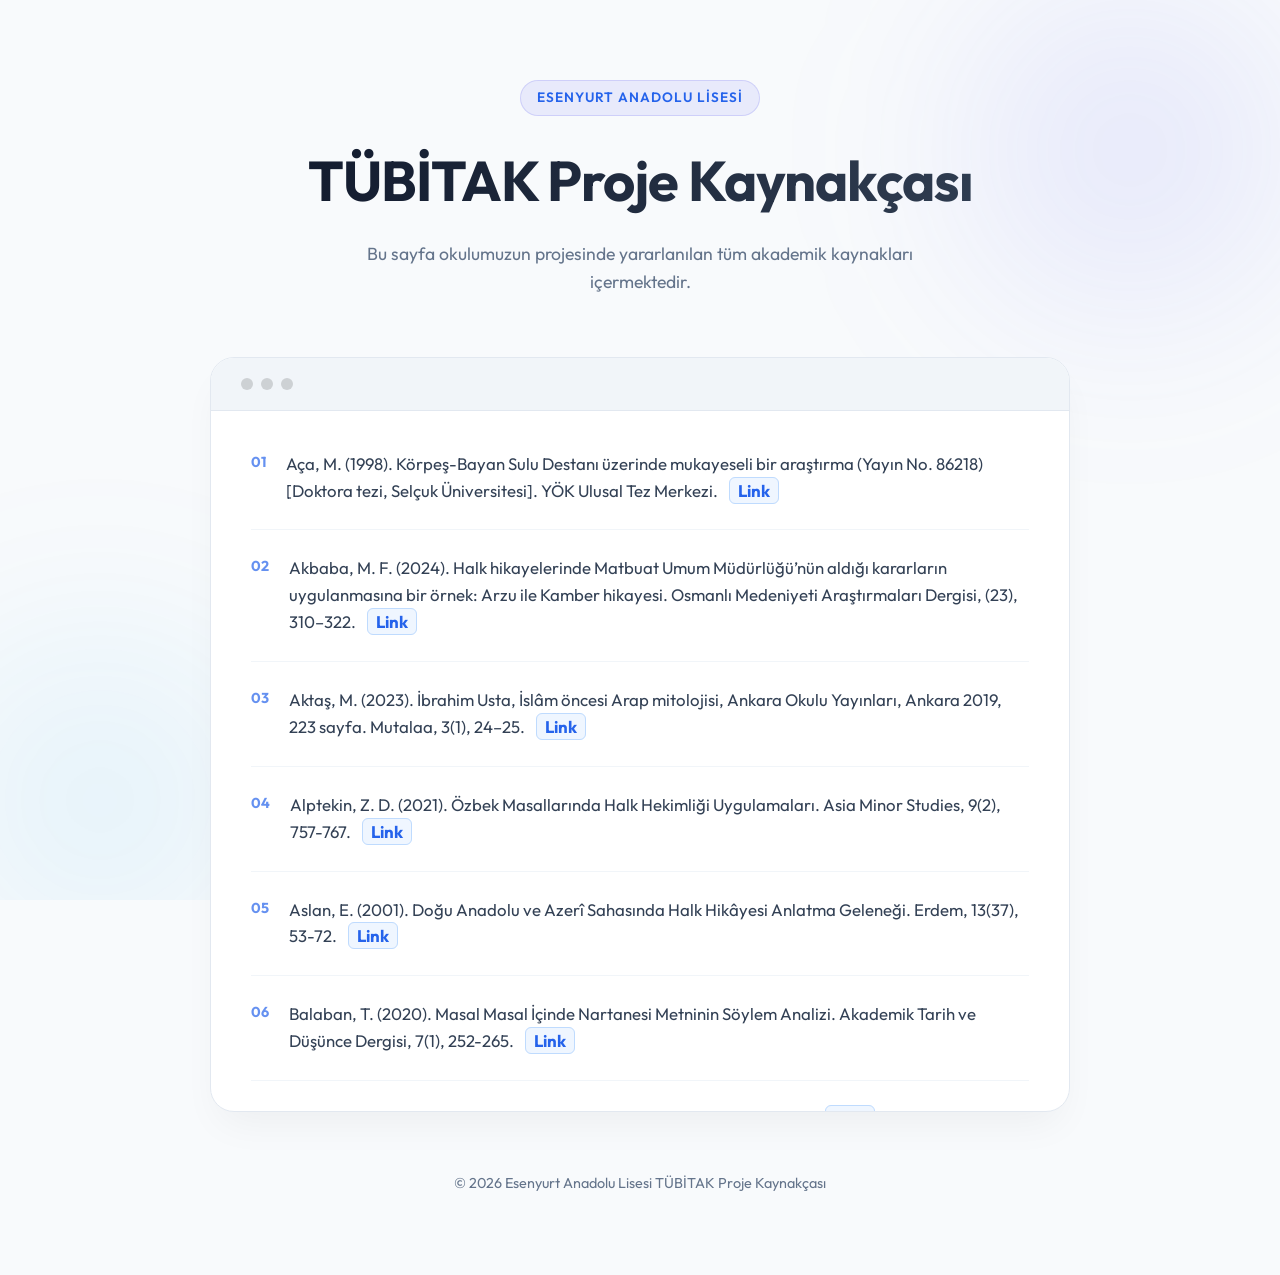
<file: index.html>
<!DOCTYPE html>
<html lang="tr">

<head>
    <meta charset="UTF-8">
    <meta name="viewport" content="width=device-width, initial-scale=1.0">
    <title>Esenyurt Anadolu Lisesi | TÜBİTAK Projesi</title>
    <meta name="description" content="Esenyurt Anadolu Lisesi TÜBİTAK Projesi için hazırlanan dijital kaynakça sayfası.">
    <link rel="preconnect" href="https://fonts.googleapis.com">
    <link rel="preconnect" href="https://fonts.gstatic.com" crossorigin>
    <link href="https://fonts.googleapis.com/css2?family=Outfit:wght@300;400;600;700&display=swap" rel="stylesheet">
    <link rel="stylesheet" href="style.css">
</head>

<body>
    <div class="background-blobs">
        <div class="blob blob-1"></div>
        <div class="blob blob-2"></div>
    </div>

    <main class="container">
        <header class="header animate-fade-in">
            <div class="badge">ESENYURT ANADOLU LİSESİ</div>
            <h1>TÜBİTAK Proje Kaynakçası</h1>
            <p class="subtitle">Bu sayfa okulumuzun projesinde yararlanılan tüm akademik kaynakları içermektedir.</p>
        </header>

        <section class="bibliography-card animate-slide-up">
            <div class="card-header">
                <div class="dot-group">
                    <span></span><span></span><span></span>
                </div>

            </div>

            <div class="content" id="bibliography-content">
                <!-- Kaynaklar buraya gelecek -->
                <div class="source-item">
                    <span class="index">01</span>
                    <p>Aça, M. (1998). Körpeş-Bayan Sulu Destanı üzerinde mukayeseli bir araştırma (Yayın No. 86218) [Doktora tezi, Selçuk Üniversitesi]. YÖK Ulusal Tez Merkezi. <a href="https://tez.yok.gov.tr/UlusalTezMerkezi/tezDetay.jsp?id=-UqhAVQ6tluKLusl2isx3w&no=-UqhAVQ6tluKLusl2isx3w" target="_blank">Link</a></p>
                </div>
                <div class="source-item">
                    <span class="index">02</span>
                    <p>Akbaba, M. F. (2024). Halk hikayelerinde Matbuat Umum Müdürlüğü’nün aldığı kararların uygulanmasına bir örnek: Arzu ile Kamber hikayesi. Osmanlı Medeniyeti Araştırmaları Dergisi, (23), 310–322. <a href="https://doi.org/10.21021/osmed.1478469" target="_blank">Link</a></p>
                </div>
                <div class="source-item">
                    <span class="index">03</span>
                    <p>Aktaş, M. (2023). İbrahim Usta, İslâm öncesi Arap mitolojisi, Ankara Okulu Yayınları, Ankara 2019, 223 sayfa. Mutalaa, 3(1), 24–25. <a href="https://izlik.org/JA46FE48LJ" target="_blank">Link</a></p>
                </div>
                <div class="source-item">
                    <span class="index">04</span>
                    <p>Alptekin, Z. D. (2021). Özbek Masallarında Halk Hekimliği Uygulamaları. Asia Minor Studies, 9(2), 757-767. <a href="https://doi.org/10.17067/asm.946662" target="_blank">Link</a></p>
                </div>
                <div class="source-item">
                    <span class="index">05</span>
                    <p>Aslan, E. (2001). Doğu Anadolu ve Azerî Sahasında Halk Hikâyesi Anlatma Geleneği. Erdem, 13(37), 53-72. <a href="https://izlik.org/JA99DA74XW" target="_blank">Link</a></p>
                </div>
                <div class="source-item">
                    <span class="index">06</span>
                    <p>Balaban, T. (2020). Masal Masal İçinde Nartanesi Metninin Söylem Analizi. Akademik Tarih ve Düşünce Dergisi, 7(1), 252-265. <a href="https://izlik.org/JA83FB89YW" target="_blank">Link</a></p>
                </div>
                <div class="source-item">
                    <span class="index">07</span>
                    <p>Boratav, P. N. (2013). 100 soruda Türk halk edebiyatı. BilgeSu Yayıncılık. <a href="https://www.google.com/search?q=100+soruda+Türk+halk+edebiyatı" target="_blank">Link</a></p>
                </div>
                <div class="source-item">
                    <span class="index">08</span>
                    <p>Çevik, S., & Sarıkaya, D. (2022). ARDAHAN GÖLE İLÇESİ POŞA MASALINDA ESTETİK UNSURLAR. Avrasya Uluslararası Araştırmalar Dergisi, 10(30), 320-322. <a href="https://doi.org/10.33692/avrasyad.1085951" target="_blank">Link</a></p>
                </div>
                <div class="source-item">
                    <span class="index">09</span>
                    <p>Çimen, H. (2014). ARDAHAN’IN TURİZM POTANSİYELİ. Karadeniz Uluslararası Bilimsel Dergi, 1(21), 100-108. <a href="https://izlik.org/JA22ER35WM" target="_blank">Link</a></p>
                </div>
                <div class="source-item">
                    <span class="index">10</span>
                    <p>Çınar, İ. (2023). Bir Posof Masalının Enopedagojik Yönden İncelenmesi: Tilkiyle Nene. İ. Kurtbaş (Ed.), Ardahan Değerlemeleri -1- Sosyo-Politik, Kültürel ve İktisadi Bağlamda Değerler, Potansiyeller ve Yaklaşımlar içinde (ss. 270–272). Nobel Bilimsel Eserler. <a href="https://ardahan.edu.tr/dosyalar/v_ders_icerigi/ardahan_calistayi/assets/ad/Ardahanın%20Edebiyat,%20Kültür%20ve%20Folklorü/Cilt%201-%20Bölüm%209-%20Bir%20Posof%20Masalının%20Etnopedagojik%20Yönden%20İncelenmesi.pdf" target="_blank">Link</a></p>
                </div>
                <div class="source-item">
                    <span class="index">11</span>
                    <p>Dinçer, F. (2023). Cumhuriyet Dönemi Şiirlerinde Halk Hikâyesi Kahramanı “Kerem”. RumeliDE Dil ve Edebiyat Araştırmaları Dergisi, 36, 676-703. <a href="https://doi.org/10.29000/rumelide.1372386" target="_blank">Link</a></p>
                </div>
                <div class="source-item">
                    <span class="index">12</span>
                    <p>Efe, G. (2021). İSMET ÇETİN TÜRK HALK HİKÂYECİLİĞİ TÜRKİYE SAHASI. Anasay, 16, 205-2011. <a href="https://doi.org/10.33404/anasay.897584" target="_blank">Link</a></p>
                </div>
                <div class="source-item">
                    <span class="index">13</span>
                    <p>Efsaneler. (T.y.). T.C. Ardahan Valiliği.  (Erişim tarihi: 2 Mayıs 2026). <a href="https://www.ardahan.gov.tr/efsaneler" target="_blank">Link</a></p>
                </div>
                <div class="source-item">
                    <span class="index">14</span>
                    <p>Gündoğdu, Ş. K. (2014, 22 Eylül). Posof’ta Kuş Tepesi Efsanesi. Bizim Ahıska Üç Aylık Kültür Dergisi, (35), 53. <a href="http://ahiska.org.tr/wp_pdf/sayi35/35_19.pdf" target="_blank">Link</a></p>
                </div>
                <div class="source-item">
                    <span class="index">15</span>
                    <p>Günay, R. M. (2020). NEHİR DESTAN OĞUZNAME (OGUZ BİTİG). Anasay, 12, 183-187. <a href="https://doi.org/10.33404/anasay.717413" target="_blank">Link</a></p>
                </div>
                <div class="source-item">
                    <span class="index">16</span>
                    <p>Halaçoğlu, Y. (1991). ARDAHAN. TDV İslâm Ansiklopedisi,  (Erişim tarihi: 30.04.2026). <a href="https://islamansiklopedisi.org.tr/ardahan" target="_blank">Link</a></p>
                </div>
                <div class="source-item">
                    <span class="index">17</span>
                    <p>Halk hikâyesi. (2025, Ağustos 21). Vikipedi, özgür ansiklopedi. Erişim tarihi: 30 Nisan 2026 <a href="https://tr.wikipedia.org/w/index.php?title=Halk_hik%C3%A2yesi&oldid=35733107" target="_blank">Link</a></p>
                </div>
                <div class="source-item">
                    <span class="index">18</span>
                    <p>Karadavut, N. (2025). Anı Öykülerde Yaşayan Balkan Halk Anlatıları. Balkanlarda Türk Dili ve Edebiyatı Araştırmaları, 7(2), 299-317. <a href="https://doi.org/10.47139/balted.1703157" target="_blank">Link</a></p>
                </div>
                <div class="source-item">
                    <span class="index">19</span>
                    <p>Kalaycı, Ü. (2011, 9 Eylül). Posof Yöresi Efsaneleri. Bizim Ahıska Üç Aylık Kültür Dergisi, (15), 26-29. <a href="http://www.ahiska.org.tr/wp_pdf/sayi15/parcali/28_sayi_15.pdf" target="_blank">Link</a></p>
                </div>
                <div class="source-item">
                    <span class="index">20</span>
                    <p>Kaya, D., & Kaya, T. T. (2025). Ali Şir ile Gül. Türk Dünyası Destanları ve Halk Hikâyeleri Ansiklopedisi içinde (Cilt 2 ss. 206–207). Atatürk Kültür Merkezi Başkanlığı. <a href="https://akmb.gov.tr/e-yayinlar/turk-dunyasi-destanlari-ve-halk-hikayeleri-ansiklopedisi-cilt-2/" target="_blank">Link</a></p>
                </div>
                <div class="source-item">
                    <span class="index">21</span>
                    <p>Kaya, D., & Kaya, T. T. (2025). Latif Şah ile Mihriban Sultan. Türk Dünyası Destanları ve Halk Hikâyeleri Ansiklopedisi içinde (Cilt 7 ss. 4–12). Atatürk Kültür Merkezi Başkanlığı. <a href="https://akmb.gov.tr/e-yayinlar/turk-dunyasi-destanlari-ve-halk-hikayeleri-ansiklopedisi-cilt-7/" target="_blank">Link</a></p>
                </div>
                <div class="source-item">
                    <span class="index">22</span>
                    <p>Kaya, D., & Kaya, T. T. (2025). Latif Şah ile Mihriban Sultan. Türk Dünyası Destanları ve Halk Hikâyeleri Ansiklopedisi içinde (Cilt 7 ss. 3). Atatürk Kültür Merkezi Başkanlığı. <a href="https://akmb.gov.tr/e-yayinlar/turk-dunyasi-destanlari-ve-halk-hikayeleri-ansiklopedisi-cilt-7/" target="_blank">Link</a></p>
                </div>
                <div class="source-item">
                    <span class="index">23</span>
                    <p>Kaya, D., & Kaya, T. T. (2025). Öksüz Vezir. Türk Dünyası Destanları ve Halk Hikâyeleri Ansiklopedisi içinde (Cilt 7 ss. 460–461). Atatürk Kültür Merkezi Başkanlığı. <a href="https://akmb.gov.tr/e-yayinlar/turk-dunyasi-destanlari-ve-halk-hikayeleri-ansiklopedisi-cilt-7/" target="_blank">Link</a></p>
                </div>
                <div class="source-item">
                    <span class="index">24</span>
                    <p>Kaya, D., & Kaya, T. T. (2025). Öksüz Vezir. Türk Dünyası Destanları ve Halk Hikâyeleri Ansiklopedisi içinde (Cilt 7 ss.460). Atatürk Kültür Merkezi Başkanlığı. <a href="https://akmb.gov.tr/e-yayinlar/turk-dunyasi-destanlari-ve-halk-hikayeleri-ansiklopedisi-cilt-7/" target="_blank">Link</a></p>
                </div>
                <div class="source-item">
                    <span class="index">25</span>
                    <p>Kaya, D., & Kaya, T. T. (2025). Salman Bey ile Turnatel. Türk Dünyası Destanları ve Halk Hikâyeleri Ansiklopedisi içinde (Cilt 8, ss. 46–47). Atatürk Kültür Merkezi Başkanlığı. <a href="https://akmb.gov.tr/e-yayinlar/turk-dunyasi-destanlari-ve-halk-hikayeleri-ansiklopedisi-cilt-8/" target="_blank">Link</a></p>
                </div>
                <div class="source-item">
                    <span class="index">26</span>
                    <p>Kaya, D., & Kaya, T. T. (2025). Sevdakar ile Gülenaz Sultan. Türk Dünyası Destanları ve Halk Hikâyeleri Ansiklopedisi içinde (Cilt 8, ss. 135–139). Atatürk Kültür Merkezi Başkanlığı. <a href="https://akmb.gov.tr/e-yayinlar/turk-dunyasi-destanlari-ve-halk-hikayeleri-ansiklopedisi-cilt-8/" target="_blank">Link</a></p>
                </div>
                <div class="source-item">
                    <span class="index">27</span>
                    <p>Kırzıoğlu, M. F. (1941, Şubat). Ardahan'da Uğuz Dağı efsanesi. Ülkü Halkevleri ve Halkodaları Dergisi, 16(96), 512–513. <a href="https://acikerisim.tbmm.gov.tr/bitstreams/51ea8dc9-e44d-49a9-b650-0392a96b7db7/download" target="_blank">Link</a></p>
                </div>
                <div class="source-item">
                    <span class="index">28</span>
                    <p>Kırzıoğlu, M. F. (1951, Nisan). Çıldır’da “Üç Uğuz Kardeşler” Efsanesi. Türk Folklor Araştırmaları, 1(21), 406. <a href="https://turkfolklorarastirmalari.com/pdf/21.pdf" target="_blank">Link</a></p>
                </div>
                <div class="source-item">
                    <span class="index">29</span>
                    <p>Oruç, Ş., & Çağır, S. (2020). Masal Anlatıcılarına Göre Masal Anlatıcılarında Olması Gereken Özellikler. İnsan ve Sosyal Bilimler Dergisi, 3(2), 707-723. <a href="https://izlik.org/JA35CU26PK" target="_blank">Link</a></p>
                </div>
                <div class="source-item">
                    <span class="index">30</span>
                    <p>Sakaoğlu, S., & Şimşek, E. (2023). Fatmacık. F. A. Turan & M. N. Önal (Ed.), Türk Dünyası Masal Araştırmaları içinde (ss. 41–47). Atatürk Kültür Merkezi Başkanlığı. <a href="https://akmb.gov.tr/wp-content/uploads/2024/05/Turk-Dunyasi-Masal-Arastirmalari_.pdf" target="_blank">Link</a></p>
                </div>
                <div class="source-item">
                    <span class="index">31</span>
                    <p>Saltaş Korkmaz, E. (2025). “Padişahın Oğlu ve Çobanın Kızı”: Ardahan Yöresine Ait Bir Masalın Yabancı Dil Olarak Türkçe Öğretiminde Kullanımı. BELGÜ Dil ve Edebiyat Dergisi, 3, 31-46. <a href="https://izlik.org/JA97GP38KL" target="_blank">Link</a></p>
                </div>
                <div class="source-item">
                    <span class="index">32</span>
                    <p>Solmaz, E. (2016). ÖZBEK MİZAHINDA NASREDDİN HOCA ALGISI. Motif Akademi Halkbilimi Dergisi, 9(18), 229-238. <a href="https://izlik.org/JA27LK28GK" target="_blank">Link</a></p>
                </div>
                <div class="source-item">
                    <span class="index">33</span>
                    <p>Türk Dil Kurumu. (t.y.). Destan.  (Erişim tarihi: 1 Mayıs 2026). <a href="https://sozluk.gov.tr/?ara=destan" target="_blank">Link</a></p>
                </div>
                <div class="source-item">
                    <span class="index">34</span>
                    <p>Türk Dil Kurumu. (t.y.). Efsane.  (Erişim tarihi: 1 Mayıs 2026). <a href="https://sozluk.gov.tr/?ara=efsane" target="_blank">Link</a></p>
                </div>
                <div class="source-item">
                    <span class="index">35</span>
                    <p>Türk Dil Kurumu. (t.y.). Fıkra.  (Erişim tarihi: 1 Mayıs 2026). <a href="https://sozluk.gov.tr/?ara=fıkra" target="_blank">Link</a></p>
                </div>
                <div class="source-item">
                    <span class="index">36</span>
                    <p>Türk Dil Kurumu. (t.y.). Masal.  (Erişim tarihi: 1 Mayıs 2026). <a href="https://sozluk.gov.tr/?ara=Masal" target="_blank">Link</a></p>
                </div>
                <div class="source-item">
                    <span class="index">37</span>
                    <p>Türk Dil Kurumu. (t.y.). Mit.  (Erişim tarihi: 1 Mayıs 2026). <a href="https://sozluk.gov.tr/?ara=Mit" target="_blank">Link</a></p>
                </div>
                <div class="source-item">
                    <span class="index">38</span>
                    <p>Türkmen, M. (2020). KLASİK OSMANLI TÜRKÇESİNE AİT BİR ESER “ES-SELSEBÎL FÎ EVṢÂFİ’N-NÎL-İ MÜBÂREKE”. Uluslararası Türkçe Edebiyat Kültür Eğitim (TEKE) Dergisi, 9(3), 1002-1017. <a href="https://izlik.org/JA36MP85BD" target="_blank">Link</a></p>
                </div>
                <div class="source-item">
                    <span class="index">39</span>
                    <p>Uslu, B. (2019). Manas’ın Dünyaya Gelişine Göstergebilimsel Bir Deneme. Hacettepe Üniversitesi Türkiyat Araştırmaları (HÜTAD), 31, 209-224. <a href="https://doi.org/10.20427/turkiyat.543342" target="_blank">Link</a></p>
                </div>
                <div class="source-item">
                    <span class="index">40</span>
                    <p>Yalçınkaya, F. (2019). ANADOLU EFSANELERİNDE KADIN VE ÇOCUKLARIN KUŞA DÖNÜŞMESİ MOTİFİ. Motif Akademi Halkbilimi Dergisi, 12(28), 945-955. <a href="https://doi.org/10.12981/mahder.585003" target="_blank">Link</a></p>
                </div>
                <div class="source-item">
                    <span class="index">41</span>
                    <p>Yılmaz, S. (2016, Temmuz). Anadolu'dan yansıyanlar.../Şeytan Kalesi efsanesi. Bursa'da Zaman, (19), 78–79. <a href="https://www.bursa.bel.tr/yayinlar_pdf_viewer?id=233#dflip-katalog/81/" target="_blank">Link</a></p>
                </div>

            </div>
        </section>

        <footer class="footer">
            <p>&copy; 2026 Esenyurt Anadolu Lisesi TÜBİTAK Proje Kaynakçası</p>
        </footer>
    </main>

    <script src="script.js"></script>
</body>

</html>
</file>
<file: style.css>
:root {
    --primary: #2563eb;
    --primary-hover: #1d4ed8;
    --bg-dark: #f8fafc;
    --card-bg: #ffffff;
    --border: #e2e8f0;
    --text-main: #0f172a;
    --text-muted: #64748b;
    --accent: #3b82f6;
}

* {
    margin: 0;
    padding: 0;
    box-sizing: border-box;
}

body {
    font-family: 'Outfit', sans-serif;
    background-color: var(--bg-dark);
    color: var(--text-main);
    line-height: 1.6;
    overflow-x: hidden;
    min-height: 100vh;
}

.background-blobs {
    position: fixed;
    top: 0;
    left: 0;
    width: 100%;
    height: 100%;
    z-index: -1;
    overflow: hidden;
}

.blob {
    position: absolute;
    width: 500px;
    height: 500px;
    background: radial-gradient(circle, rgba(99, 102, 241, 0.15) 0%, rgba(99, 102, 241, 0) 70%);
    border-radius: 50%;
    filter: blur(80px);
}

.blob-1 {
    top: -100px;
    right: -100px;
    animation: float 20s infinite alternate;
}

.blob-2 {
    bottom: -150px;
    left: -150px;
    background: radial-gradient(circle, rgba(14, 165, 233, 0.1) 0%, rgba(14, 165, 233, 0) 70%);
    animation: float 25s infinite alternate-reverse;
}

@keyframes float {
    0% { transform: translate(0, 0); }
    100% { transform: translate(100px, 100px); }
}

.container {
    max-width: 900px;
    margin: 0 auto;
    padding: 80px 20px;
}

.header {
    text-align: center;
    margin-bottom: 60px;
}

.badge {
    display: inline-block;
    background: rgba(99, 102, 241, 0.1);
    color: var(--primary);
    padding: 6px 16px;
    border-radius: 100px;
    font-size: 0.85rem;
    font-weight: 600;
    letter-spacing: 1px;
    border: 1px solid rgba(99, 102, 241, 0.2);
    margin-bottom: 20px;
}

h1 {
    font-size: 3.5rem;
    font-weight: 700;
    background: linear-gradient(to right, #0f172a, #334155);
    -webkit-background-clip: text;
    -webkit-text-fill-color: transparent;
    margin-bottom: 15px;
    letter-spacing: -1px;
}

.subtitle {
    color: var(--text-muted);
    font-size: 1.1rem;
    max-width: 600px;
    margin: 0 auto;
}

.bibliography-card {
    background: var(--card-bg);
    backdrop-filter: blur(12px);
    border: 1px solid var(--border);
    border-radius: 24px;
    overflow: hidden;
    box-shadow: 0 20px 40px -10px rgba(0, 0, 0, 0.05);
    margin-bottom: 60px;
}

.card-header {
    padding: 20px 30px;
    background: #f1f5f9;
    border-bottom: 1px solid var(--border);
    display: flex;
    justify-content: space-between;
    align-items: center;
}

.dot-group {
    display: flex;
    gap: 8px;
}

.dot-group span {
    width: 12px;
    height: 12px;
    border-radius: 50%;
    background: rgba(0, 0, 0, 0.15);
}

.search-bar {
    display: flex;
    align-items: center;
    gap: 10px;
    color: var(--text-muted);
    font-size: 0.9rem;
    background: #ffffff;
    border: 1px solid var(--border);
    padding: 8px 16px;
    border-radius: 12px;
}

.content {
    padding: 40px;
    max-height: 700px;
    overflow-y: auto;
}

.content::-webkit-scrollbar {
    width: 6px;
}

.content::-webkit-scrollbar-thumb {
    background: #cbd5e1;
    border-radius: 10px;
}

.source-item {
    display: flex;
    gap: 20px;
    margin-bottom: 25px;
    padding-bottom: 25px;
    border-bottom: 1px solid #f1f5f9;
}

.source-item:last-child {
    border-bottom: none;
    margin-bottom: 0;
    padding-bottom: 0;
}

.index {
    color: var(--primary);
    font-weight: 700;
    font-size: 0.9rem;
    opacity: 0.7;
}

.source-item p {
    font-size: 1.05rem;
    color: #334155;
}

.source-item a {
    color: #2563eb;
    text-decoration: none;
    font-weight: 700;
    margin-left: 8px;
    background: #eff6ff;
    padding: 2px 8px;
    border-radius: 6px;
    border: 1px solid #bfdbfe;
    transition: all 0.3s ease;
}

.source-item a:hover {
    background: #2563eb;
    color: white;
    border-color: #2563eb;
    box-shadow: 0 4px 10px rgba(37, 99, 235, 0.2);
}

.placeholder-text {
    text-align: center;
    padding: 40px;
    border: 2px dashed #cbd5e1;
    border-radius: 16px;
    color: var(--text-muted);
}

.qr-section {
    display: grid;
    grid-template-columns: 1fr 200px;
    gap: 40px;
    background: linear-gradient(135deg, rgba(99, 102, 241, 0.1) 0%, rgba(14, 165, 233, 0.1) 100%);
    border: 1px solid rgba(99, 102, 241, 0.2);
    border-radius: 24px;
    padding: 40px;
    align-items: center;
}

.qr-info h2 {
    font-size: 1.8rem;
    margin-bottom: 10px;
}

.qr-info p {
    color: var(--text-muted);
    margin-bottom: 25px;
}

.qr-actions {
    display: flex;
    gap: 15px;
}

.btn-primary {
    background: var(--primary);
    color: white;
    border: none;
    padding: 12px 24px;
    border-radius: 12px;
    font-weight: 600;
    cursor: pointer;
    transition: all 0.3s ease;
}

.btn-primary:hover {
    background: var(--primary-hover);
    transform: translateY(-2px);
    box-shadow: 0 10px 20px -5px rgba(99, 102, 241, 0.4);
}

.btn-secondary {
    background: rgba(255, 255, 255, 0.05);
    color: white;
    border: 1px solid var(--border);
    padding: 12px 24px;
    border-radius: 12px;
    font-weight: 600;
    cursor: pointer;
    transition: all 0.3s ease;
}

.btn-secondary:hover {
    background: rgba(255, 255, 255, 0.1);
}

.qr-container {
    background: white;
    padding: 15px;
    border-radius: 16px;
    display: flex;
    flex-direction: column;
    align-items: center;
    gap: 10px;
}

#qrcode img {
    width: 170px;
    height: 170px;
}

.qr-label {
    color: #0f172a;
    font-size: 0.75rem;
    font-weight: 800;
    letter-spacing: 2px;
}

.footer {
    text-align: center;
    margin-top: 60px;
    color: var(--text-muted);
    font-size: 0.9rem;
}

/* Animations */
.animate-fade-in {
    animation: fadeIn 1s ease forwards;
}

.animate-slide-up {
    animation: slideUp 0.8s cubic-bezier(0.2, 0.8, 0.2, 1) forwards;
}

@keyframes fadeIn {
    from { opacity: 0; }
    to { opacity: 1; }
}

@keyframes slideUp {
    from { opacity: 0; transform: translateY(40px); }
    to { opacity: 1; transform: translateY(0); }
}

@media (max-width: 768px) {
    h1 { font-size: 2.5rem; }
    .qr-section { grid-template-columns: 1fr; text-align: center; }
    .qr-container { margin: 0 auto; }
    .qr-actions { justify-content: center; flex-wrap: wrap; }
}
</file>
